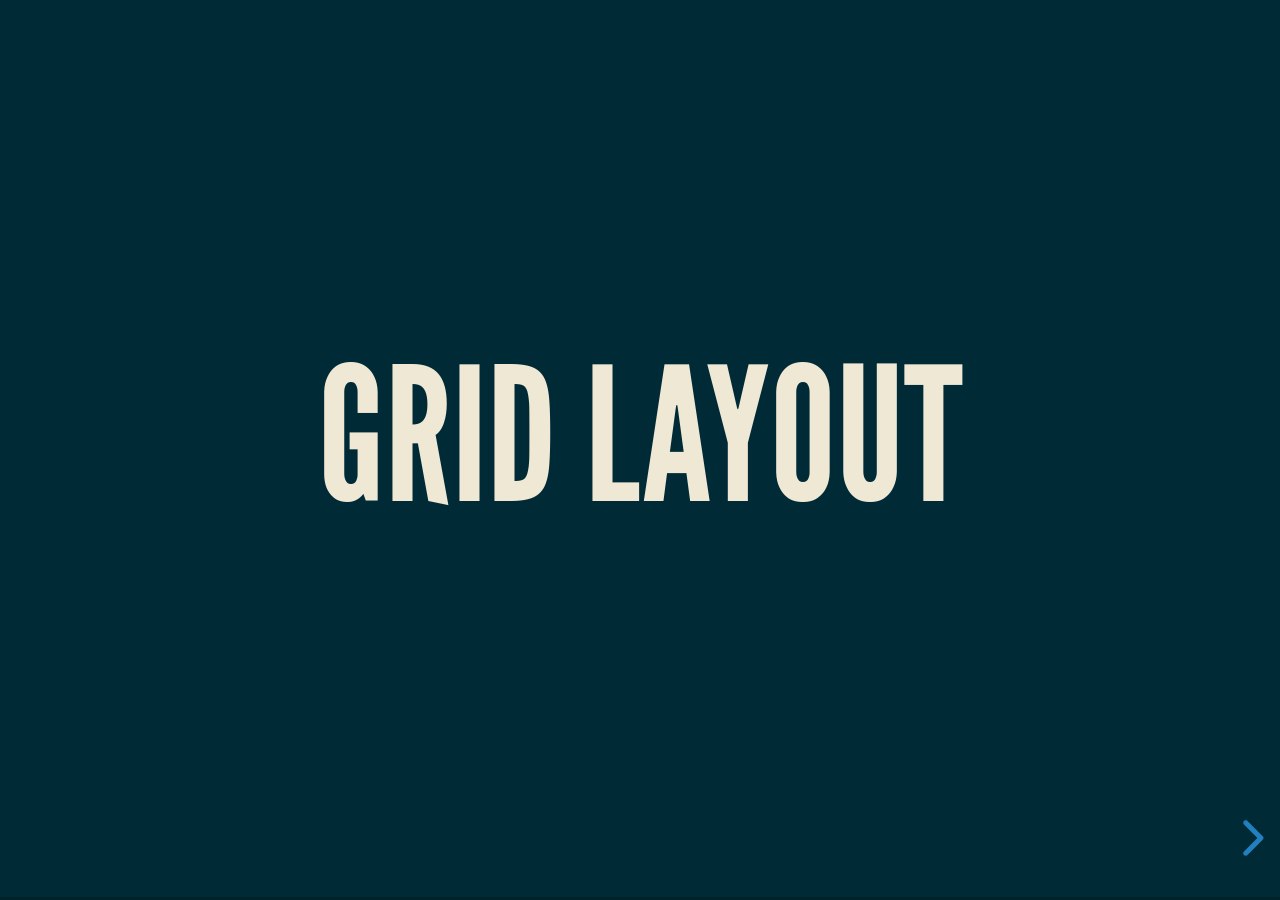
<file: index.html>
<!doctype html>
<html>
	<head>
		<meta charset="utf-8">
		<meta name="viewport" content="width=device-width, initial-scale=1.0, maximum-scale=1.0, user-scalable=no">

		<title>reveal.js</title>

		<link rel="stylesheet" href="css/reset.css">
		<link rel="stylesheet" href="css/reveal.css">
		<link rel="stylesheet" href="css/theme/moon.css">

		<!-- Theme used for syntax highlighting of code -->
		<link rel="stylesheet" href="lib/css/monokai.css">

		<!-- Printing and PDF exports -->
		<script>
			var link = document.createElement( 'link' );
			link.rel = 'stylesheet';
			link.type = 'text/css';
			link.href = window.location.search.match( /print-pdf/gi ) ? 'css/print/pdf.css' : 'css/print/paper.css';
			document.getElementsByTagName( 'head' )[0].appendChild( link );
		</script>
	</head>
	<body>
		<div class="reveal">
			<div class="slides">
				<section>
					<h1>Grid Layout</h1>
				</section>
				<section>
					<h2>Plan</h2>
					<p class="fragment">What's a Grid?</p>
					<p class="fragment">Grid functions</p>
					<p class="fragment">Grid container</p>
					<p class="fragment">Unit of measurement fr</p>
				</section>
				<section>
					<h2>What's a Grid?</h2>
				</section>
				<section>
					<h2>Grid functions</h2>
					<ul>
						<li>Fixed and flexible strip dimensions
							</li>
						<li>Element Location</li>
						<li>Creating additional bandwidth for content storage</li>
						<li>Alignment control</li>
						<li>Overlapping content management</li>
					</ul>
				</section>
				
				<section>
					<section>
						<h2>Grid container</h2>
						<pre>
							<code class="hljs" data-trim >
								<div class="wrapper">
									<div>One</div>
									<div>Two</div>
									<div>Three</div>
									<div>Four</div>
									<div>Five</div>
								</div>
							</code>
						</pre>
						<pre>
							<code class="hljs" data-trim>
								.wrapper {
									display: grid;
								}
							</code>
						</pre>
					</section>
					<section>
						<h2>Grid Tracks</h2>
						
						<img data-src="grid3x4.png" width="40%" >
						<pre>
							<code class="hljs" data-trim data-line-numbers="3,4">
								.wrapper {
									display: grid;
									grid-template-columns: 200px 200px 200px;
									grid-template-rows: 200px 200px;
									grid-gap: 10px;
									}
							</code>
						</pre>
						
					</section>
				</section>
				<section>
						<h2>Unit of measurement fr</h2>
					<p>The new length unit fr represents a fraction of the available space in the grid container</p>
				</section>
				<section>
						<h2>Thank you for your attention</h2>
					
				</section>
			</div>
		</div>

		<script src="js/reveal.js"></script>

		<script>
			// More info about config & dependencies:
			// - https://github.com/hakimel/reveal.js#configuration
			// - https://github.com/hakimel/reveal.js#dependencies
			Reveal.initialize({
				dependencies: [
					{ src: 'plugin/markdown/marked.js' },
					{ src: 'plugin/markdown/markdown.js' },
					{ src: 'plugin/notes/notes.js', async: true },
					{ src: 'plugin/highlight/highlight.js', async: true }
				]
			});
		</script>
	</body>
</html>
</file>
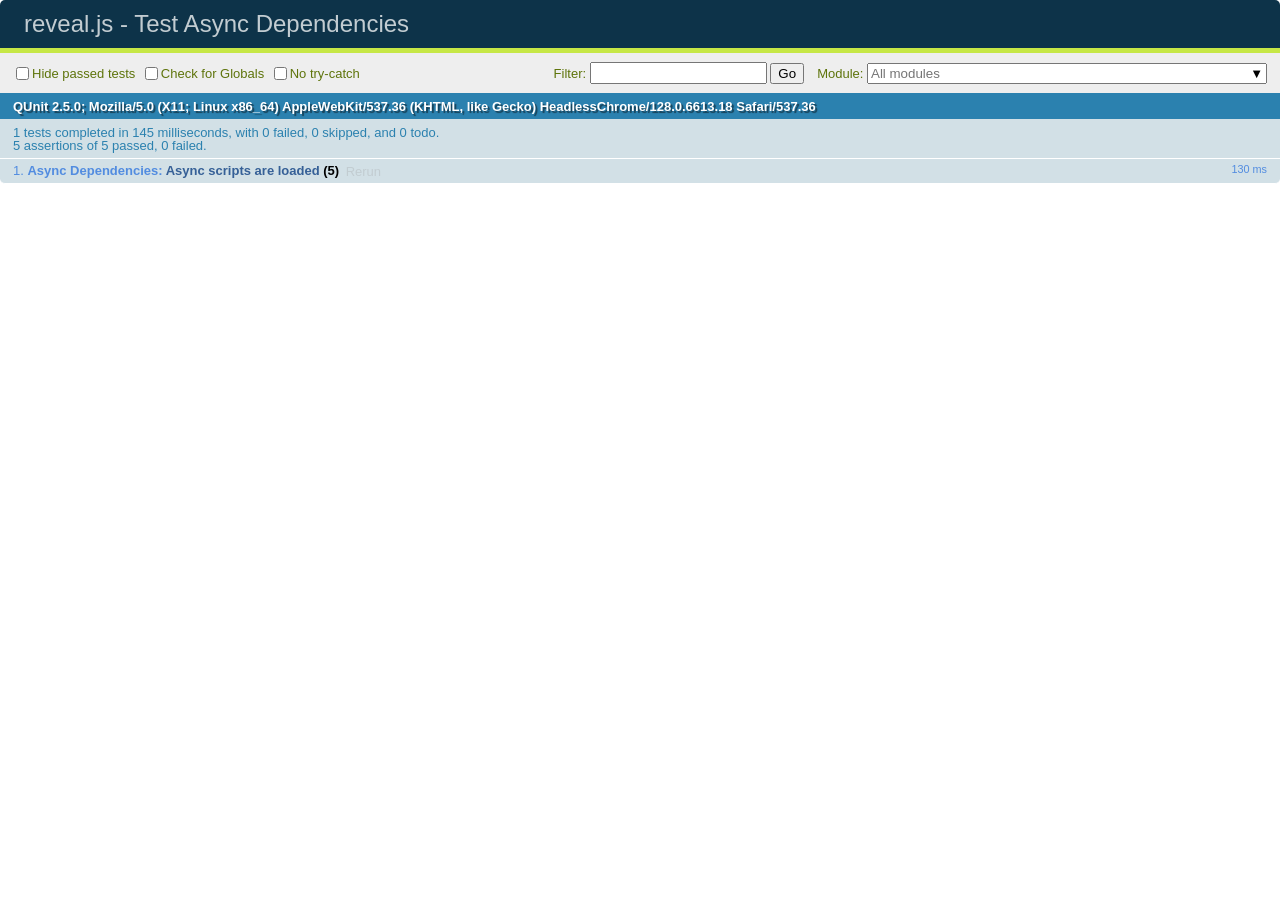
<file: test/test-dependencies-async.html>
<!doctype html>
<html lang="en">

	<head>
		<meta charset="utf-8">

		<title>reveal.js - Test Async Dependencies</title>

		<link rel="stylesheet" href="../css/reveal.css">
		<link rel="stylesheet" href="qunit-2.5.0.css">
	</head>

	<body style="overflow: auto;">

		<div id="qunit"></div>
		<div id="qunit-fixture"></div>

		<div class="reveal" style="display: none;">

			<div class="slides">

				<section>Slide content</section>

			</div>

		</div>

		<script src="../js/reveal.js"></script>
		<script src="qunit-2.5.0.js"></script>

		<script>
			var	externalScriptSequence = '';
			var scriptCount = 0;

			QUnit.config.autostart = false;
			QUnit.module( 'Async Dependencies' );

			QUnit.test( 'Async scripts are loaded', function( assert ) {
				assert.expect( 5 );
				var done = assert.async( 5 );

				function callback( event ) {
					if( externalScriptSequence.length === 1 ) {
						assert.ok( externalScriptSequence === 'A', 'first callback was sync script' );
						done();
					}
					else {
						assert.ok( true, 'async script loaded' );
						done();
					}

					if( externalScriptSequence.length === 4 ) {
						assert.ok( 	externalScriptSequence.indexOf( 'A' ) !== -1 &&
									externalScriptSequence.indexOf( 'B' ) !== -1 &&
									externalScriptSequence.indexOf( 'C' ) !== -1 &&
									externalScriptSequence.indexOf( 'D' ) !== -1, 'four unique scripts were loaded' );
						done();
					}

					scriptCount ++;
				}

				Reveal.initialize({
					dependencies: [
						{ src: 'assets/external-script-a.js', async: false, callback: callback },
						{ src: 'assets/external-script-b.js', async: true, callback: callback },
						{ src: 'assets/external-script-c.js', async: true, callback: callback },
						{ src: 'assets/external-script-d.js', async: true, callback: callback }
					]
				});
			});

			QUnit.start();

		</script>

	</body>
</html>
</file>
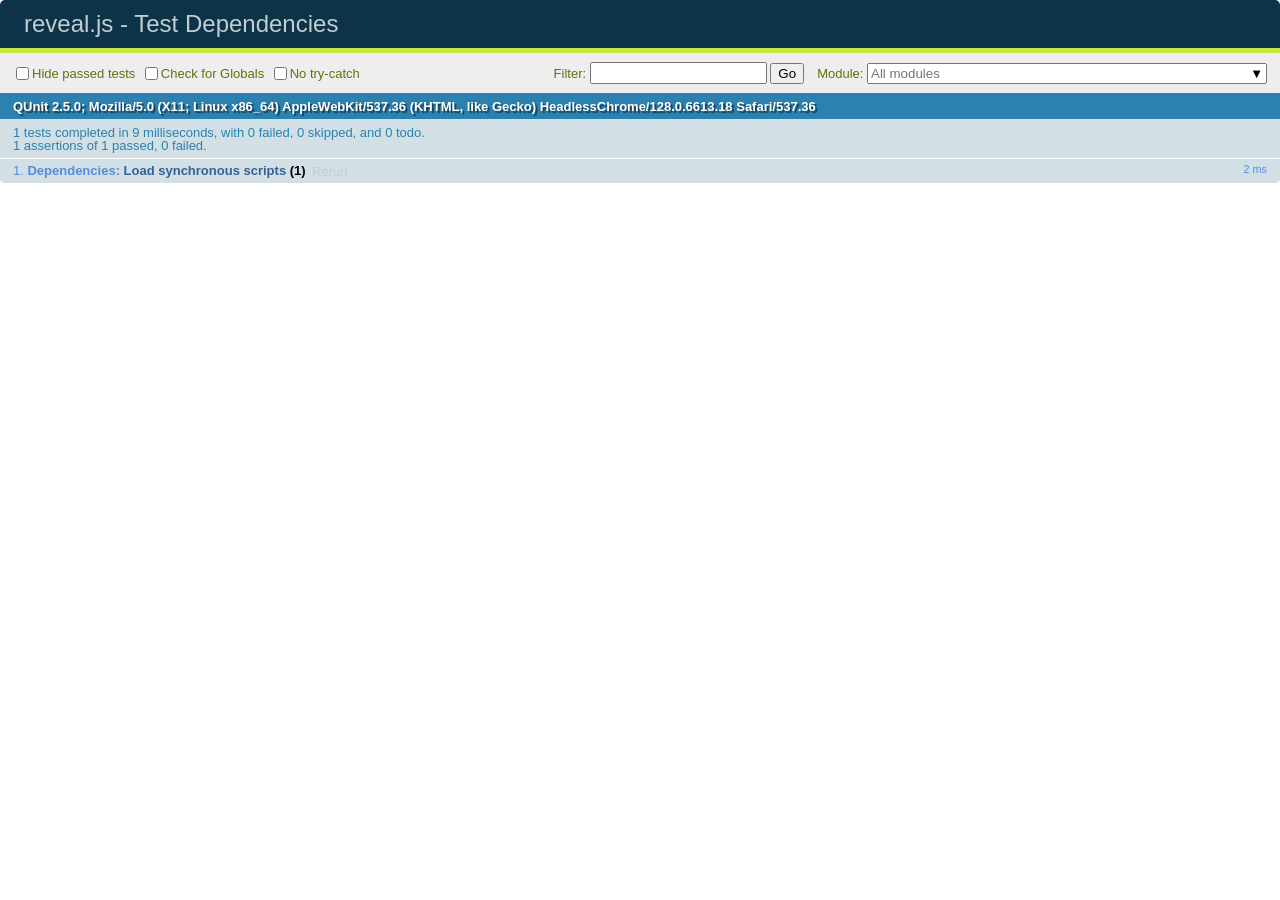
<file: test/test-dependencies.html>
<!doctype html>
<html lang="en">

	<head>
		<meta charset="utf-8">

		<title>reveal.js - Test Dependencies</title>

		<link rel="stylesheet" href="../css/reveal.css">
		<link rel="stylesheet" href="qunit-2.5.0.css">
	</head>

	<body style="overflow: auto;">

		<div id="qunit"></div>
		<div id="qunit-fixture"></div>

		<div class="reveal" style="display: none;">

			<div class="slides">

				<section>Slide content</section>

			</div>

		</div>

		<script src="../js/reveal.js"></script>
		<script src="qunit-2.5.0.js"></script>

		<script>
			window.externalScriptSequence = '';

			Reveal.addEventListener( 'ready', function() {

				QUnit.module( 'Dependencies' );

				QUnit.test( 'Load synchronous scripts', function( assert ) {
					assert.strictEqual( window.externalScriptSequence, 'ABC', 'Loaded and executed in order' );
				});

			} );

			Reveal.initialize({
				dependencies: [
					{ src: 'assets/external-script-a.js' },
					{ src: 'assets/external-script-b.js' },
					{ src: 'assets/external-script-c.js' }
				]
			});
		</script>

	</body>
</html>
</file>
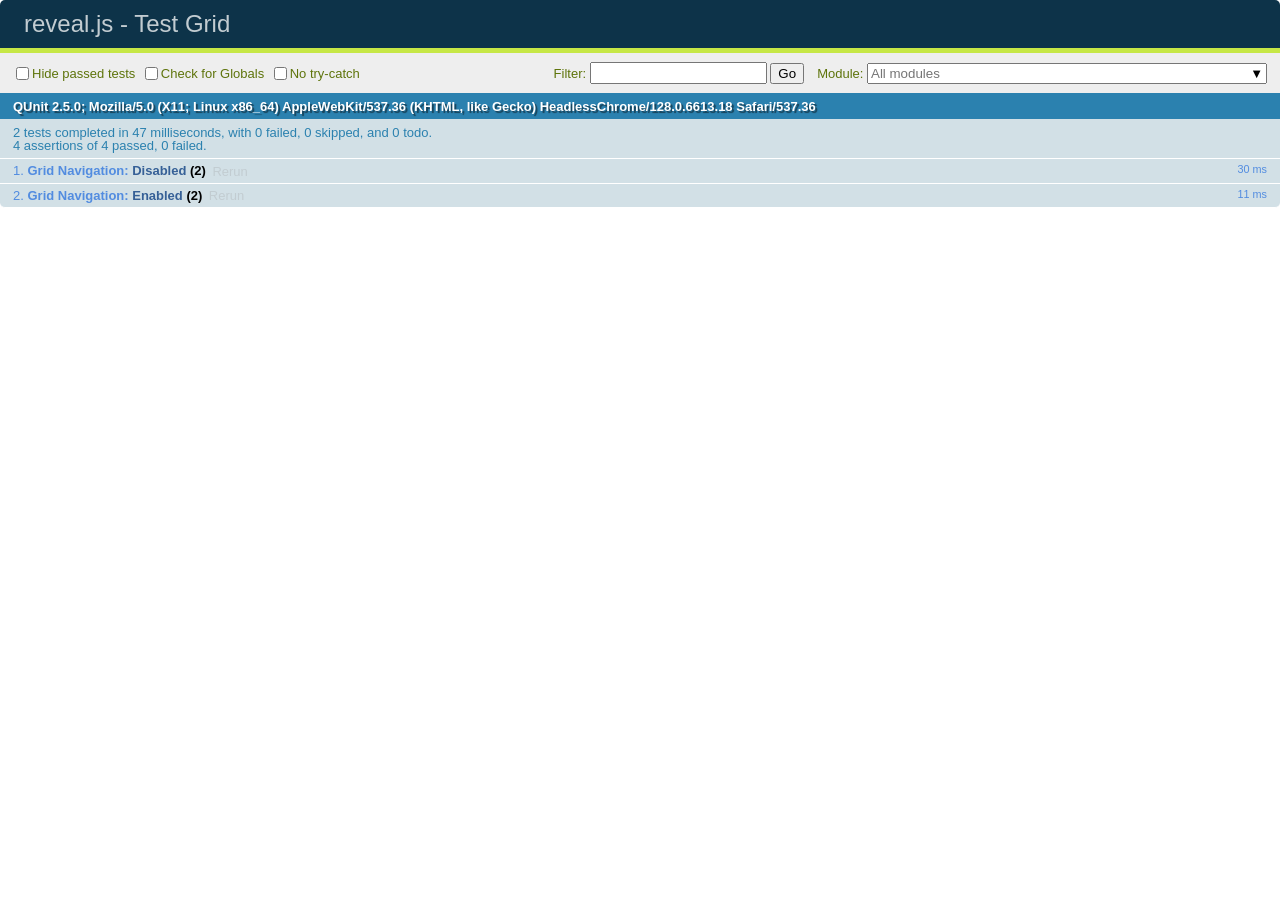
<file: test/test-grid-navigation.html>
<!doctype html>
<html lang="en">

	<head>
		<meta charset="utf-8">

		<title>reveal.js - Test Grid</title>

		<link rel="stylesheet" href="../css/reveal.css">
		<link rel="stylesheet" href="qunit-2.5.0.css">
	</head>

	<body style="overflow: auto;">

		<div id="qunit"></div>
		<div id="qunit-fixture"></div>

		<div class="reveal" style="display: none;">

			<div class="slides">

				<section>0</section>
				<section>
					<section>1.1</section>
					<section>1.2</section>
					<section>1.3</section>
					<section>1.4</section>
				</section>
				<section>
					<section>2.1</section>
					<section>2.2</section>
					<section>2.3</section>
					<section>2.4</section>
				</section>

			</div>

		</div>

		<script src="../js/reveal.js"></script>
		<script src="qunit-2.5.0.js"></script>

		<script>
			Reveal.addEventListener( 'ready', function() {

				QUnit.module( 'Grid Navigation' );

				QUnit.test( 'Disabled', function( assert ) {
					Reveal.right();
					Reveal.down();
					Reveal.down();
					assert.deepEqual( Reveal.getIndices(), { h: 1, v: 2, f: undefined }, 'Correct starting point' );
					Reveal.right();
					assert.deepEqual( Reveal.getIndices(), { h: 2, v: 0, f: undefined }, 'Moves to top when going to adjacent stack' );
				});

				QUnit.test( 'Enabled', function( assert ) {
					Reveal.configure({ navigationMode: 'grid' });
					Reveal.slide( 0, 0 );
					Reveal.right();
					Reveal.down();
					Reveal.down();
					assert.deepEqual( Reveal.getIndices(), { h: 1, v: 2, f: undefined }, 'Correct starting point' );
					Reveal.right();
					assert.deepEqual( Reveal.getIndices(), { h: 2, v: 2, f: undefined }, 'Remains at same vertical index when going to adjacent stack' );
				});

			} );

			Reveal.initialize();
		</script>

	</body>
</html>
</file>
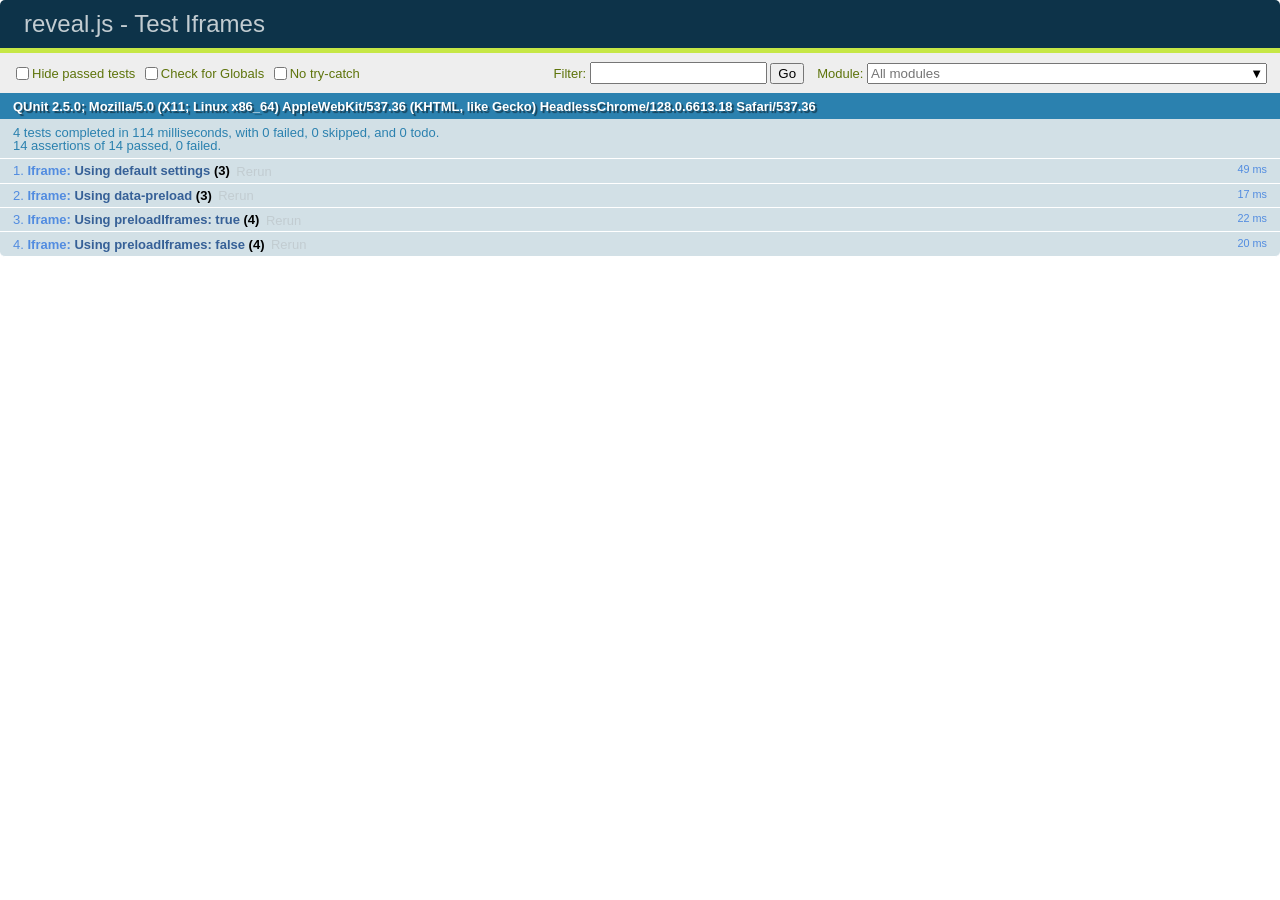
<file: test/test-iframes.html>
<!doctype html>
<html lang="en">

	<head>
		<meta charset="utf-8">

		<title>reveal.js - Test Iframes</title>

		<link rel="stylesheet" href="../css/reveal.css">
		<link rel="stylesheet" href="qunit-2.5.0.css">
	</head>

	<body style="overflow: auto;">

		<div id="qunit"></div>
		<div id="qunit-fixture"></div>

		<div class="reveal" style="display: none;">

			<div class="slides">

				<section>1</section>
				<section>2</section>
				<section>
					<iframe class="default-iframe" data-src="#"></iframe>
					<iframe class="preload-iframe" data-src="#" data-preload></iframe>
				</section>

			</div>

		</div>

		<script src="../js/reveal.js"></script>
		<script src="qunit-2.5.0.js"></script>

		<script>


			Reveal.addEventListener( 'ready', function() {

				var defaultIframe = document.querySelector( '.default-iframe' ),
					preloadIframe = document.querySelector( '.preload-iframe' );

				QUnit.module( 'Iframe' );

				QUnit.test( 'Using default settings', function( assert ) {

					Reveal.slide(1);
					assert.strictEqual( defaultIframe.hasAttribute( 'src' ), false, 'not preloaded when within viewDistance' );

					Reveal.slide(2);
					assert.strictEqual( defaultIframe.hasAttribute( 'src' ), true, 'loaded when slide becomes visible' );

					Reveal.slide(1);
					assert.strictEqual( defaultIframe.hasAttribute( 'src' ), false, 'unloaded when slide becomes invisible' );

				});

				QUnit.test( 'Using data-preload', function( assert ) {

					Reveal.slide(1);
					assert.strictEqual( preloadIframe.hasAttribute( 'src' ), true, 'preloaded within viewDistance' );

					Reveal.slide(2);
					assert.strictEqual( preloadIframe.hasAttribute( 'src' ), true, 'loaded when slide becoems visible' );

					Reveal.slide(0);
					assert.strictEqual( preloadIframe.hasAttribute( 'src' ), false, 'unloads outside of viewDistance' );

				});

				QUnit.test( 'Using preloadIframes: true', function( assert ) {

					Reveal.configure({ preloadIframes: true });

					Reveal.slide(1);
					assert.strictEqual( defaultIframe.hasAttribute( 'src' ), true, 'preloaded within viewDistance' );
					assert.strictEqual( preloadIframe.hasAttribute( 'src' ), true, 'preloaded within viewDistance' );

					Reveal.slide(2);
					assert.strictEqual( defaultIframe.hasAttribute( 'src' ), true, 'loaded when slide becomes visible' );
					assert.strictEqual( preloadIframe.hasAttribute( 'src' ), true, 'loaded when slide becomes visible' );

				});

				QUnit.test( 'Using preloadIframes: false', function( assert ) {

					Reveal.configure({ preloadIframes: false });

					Reveal.slide(0);
					assert.strictEqual( defaultIframe.hasAttribute( 'src' ), false, 'not preloaded within viewDistance' );
					assert.strictEqual( preloadIframe.hasAttribute( 'src' ), false, 'not preloaded within viewDistance' );

					Reveal.slide(2);
					assert.strictEqual( defaultIframe.hasAttribute( 'src' ), true, 'loaded when slide becomes visible' );
					assert.strictEqual( preloadIframe.hasAttribute( 'src' ), true, 'loaded when slide becomes visible' );

				});

			} );

			Reveal.initialize({
				viewDistance: 2
			});
		</script>

	</body>
</html>
</file>
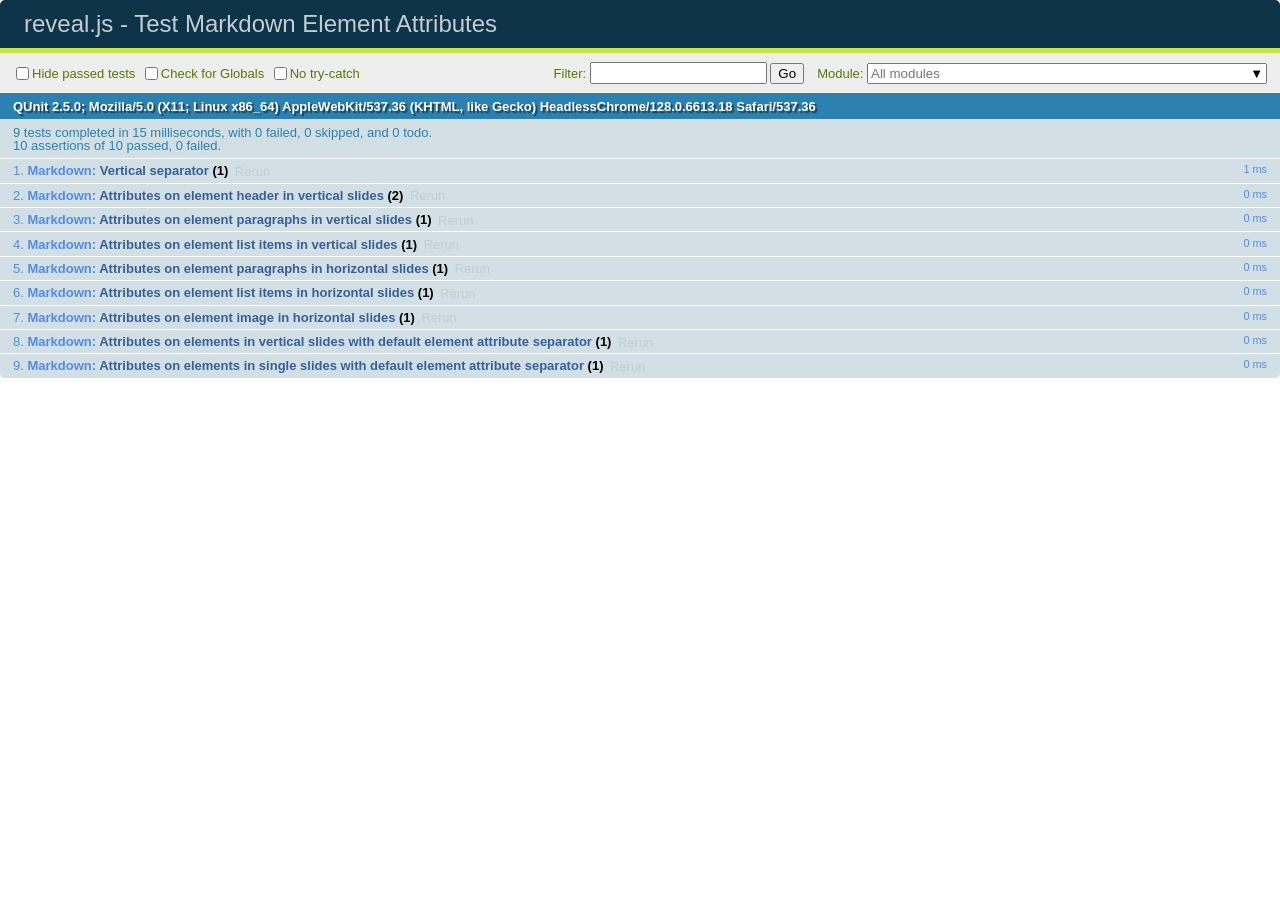
<file: test/test-markdown-element-attributes.html>
<!doctype html>
<html lang="en">

	<head>
		<meta charset="utf-8">

		<title>reveal.js - Test Markdown Element Attributes</title>

		<link rel="stylesheet" href="../css/reveal.css">
		<link rel="stylesheet" href="qunit-2.5.0.css">
	</head>

	<body style="overflow: auto;">

		<div id="qunit"></div>
		<div id="qunit-fixture"></div>

		<div class="reveal" style="display: none;">

			<div class="slides">

				<!-- <section data-markdown="example.md" data-separator="^\n\n\n" data-separator-vertical="^\n\n"></section> -->

				<!-- Slides are separated by newline + three dashes + newline, vertical slides identical but two dashes -->
				<section data-markdown data-separator="^\n---\n$" data-separator-vertical="^\n--\n$" data-element-attributes="{_\s*?([^}]+?)}">>
					<script type="text/template">
						## Slide 1.1
						<!-- {_class="fragment fade-out" data-fragment-index="1"} -->

						--

						## Slide 1.2
						<!-- {_class="fragment shrink"} -->

						Paragraph 1
						<!-- {_class="fragment grow"} -->

						Paragraph 2
						<!-- {_class="fragment grow"} -->

						- list item 1 <!-- {_class="fragment grow"} -->
						- list item 2 <!-- {_class="fragment grow"} -->
						- list item 3 <!-- {_class="fragment grow"} -->


						---

						## Slide 2


						Paragraph 1.2  
						multi-line <!-- {_class="fragment highlight-red"} -->

						Paragraph 2.2 <!-- {_class="fragment highlight-red"} -->

						Paragraph 2.3 <!-- {_class="fragment highlight-red"} -->

						Paragraph 2.4 <!-- {_class="fragment highlight-red"} -->

						- list item 1 <!-- {_class="fragment highlight-green"} -->
						- list item 2<!-- {_class="fragment highlight-green"} -->
						- list item 3<!-- {_class="fragment highlight-green"} -->
						- list item 4
						<!-- {_class="fragment highlight-green"} -->
						- list item 5<!-- {_class="fragment highlight-green"} -->

						Test

						![Example Picture](examples/assets/image2.png) <!-- {_class="reveal stretch"} -->

					</script>
				</section>



				<section 	data-markdown data-separator="^\n\n\n"
									data-separator-vertical="^\n\n"
									data-separator-notes="^Note:"
									data-charset="utf-8">
					<script type="text/template">
						# Test attributes in Markdown with default separator
						## Slide 1 Def <!-- .element: class="fragment highlight-red" data-fragment-index="1" -->


						## Slide 2 Def
						<!-- .element: class="fragment highlight-red" -->

					</script>
				</section>

				<section data-markdown>
				  <script type="text/template">
					## Hello world
					A paragraph
					<!-- .element: class="fragment highlight-blue" -->
				  </script>
				</section>

				<section data-markdown>
				  <script type="text/template">
					## Hello world

					Multiple  
					Line
					<!-- .element: class="fragment highlight-blue" -->
				  </script>
				</section>

				<section data-markdown>
				  <script type="text/template">
					## Hello world

					Test<!-- .element: class="fragment highlight-blue" -->

					More Test
				  </script>
				</section>


			</div>

		</div>

		<script src="../js/reveal.js"></script>
		<script src="../plugin/markdown/marked.js"></script>
		<script src="../plugin/markdown/markdown.js"></script>
		<script src="qunit-2.5.0.js"></script>

		<script src="test-markdown-element-attributes.js"></script>

	</body>
</html>
</file>
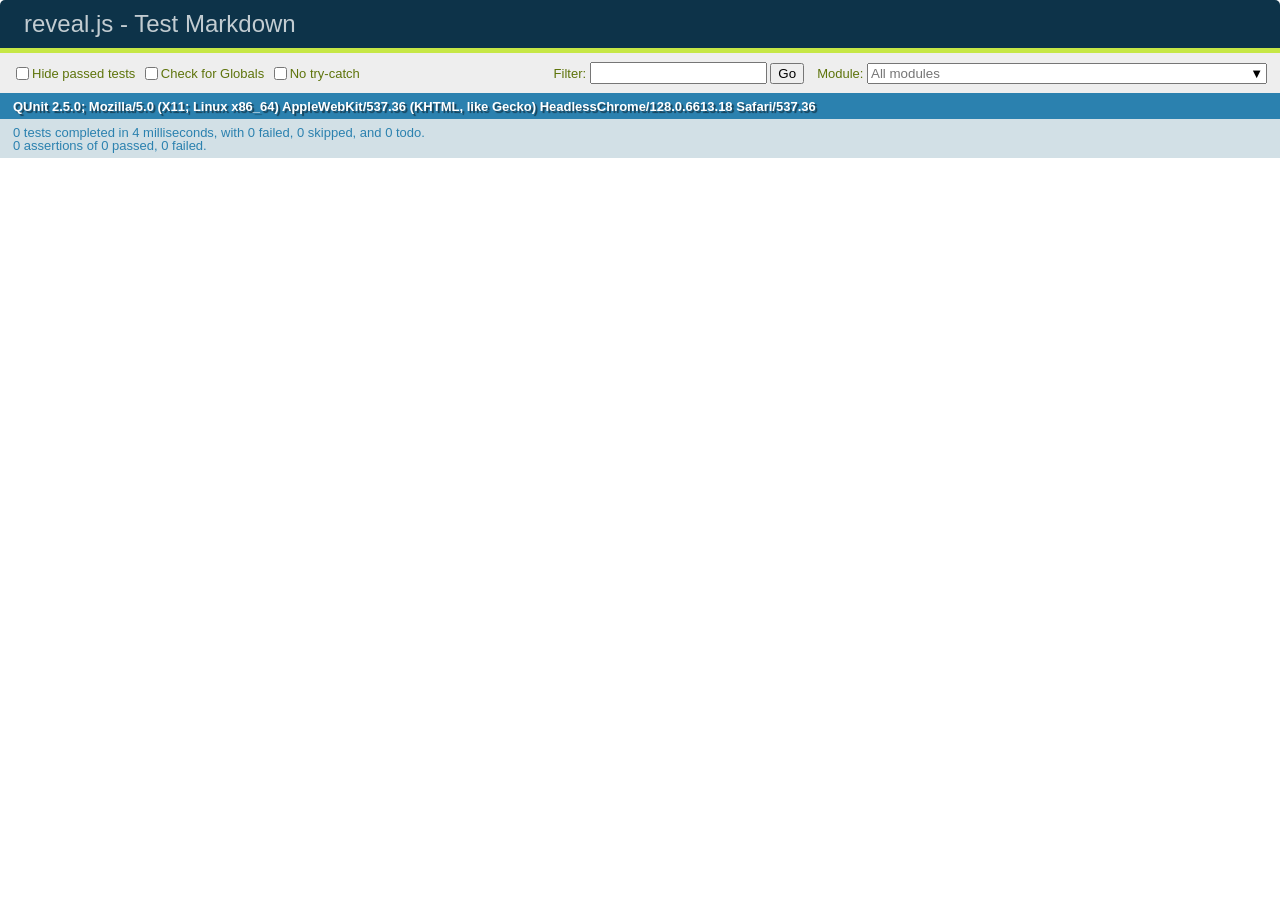
<file: test/test-markdown-external.html>
<!doctype html>
<html lang="en">

	<head>
		<meta charset="utf-8">

		<title>reveal.js - Test Markdown</title>

		<link rel="stylesheet" href="../css/reveal.css">
		<link rel="stylesheet" href="qunit-2.5.0.css">
	</head>

	<body style="overflow: auto;">

		<div id="qunit"></div>
		<div id="qunit-fixture"></div>

		<div class="reveal" style="display: none;">

			<div class="slides">
				<!-- <section data-markdown="simple.md" data-separator="^\r?\n\r?\n\r?\n" data-separator-vertical="^\r?\n\r?\n"></section> -->
			</div>

		</div>

		<script src="../js/reveal.js"></script>
		<script src="../plugin/highlight/highlight.js"></script>
		<script src="../plugin/markdown/marked.js"></script>
		<script src="../plugin/markdown/markdown.js"></script>
		<script src="qunit-2.5.0.js"></script>

		<!-- <script src="test-markdown-external.js"></script> -->

		<!-- Test disabled 28/2/2019 by Hakim – Markdown plugin needs to be updated to load extenal files asycnhronously -->

	</body>
</html>
</file>
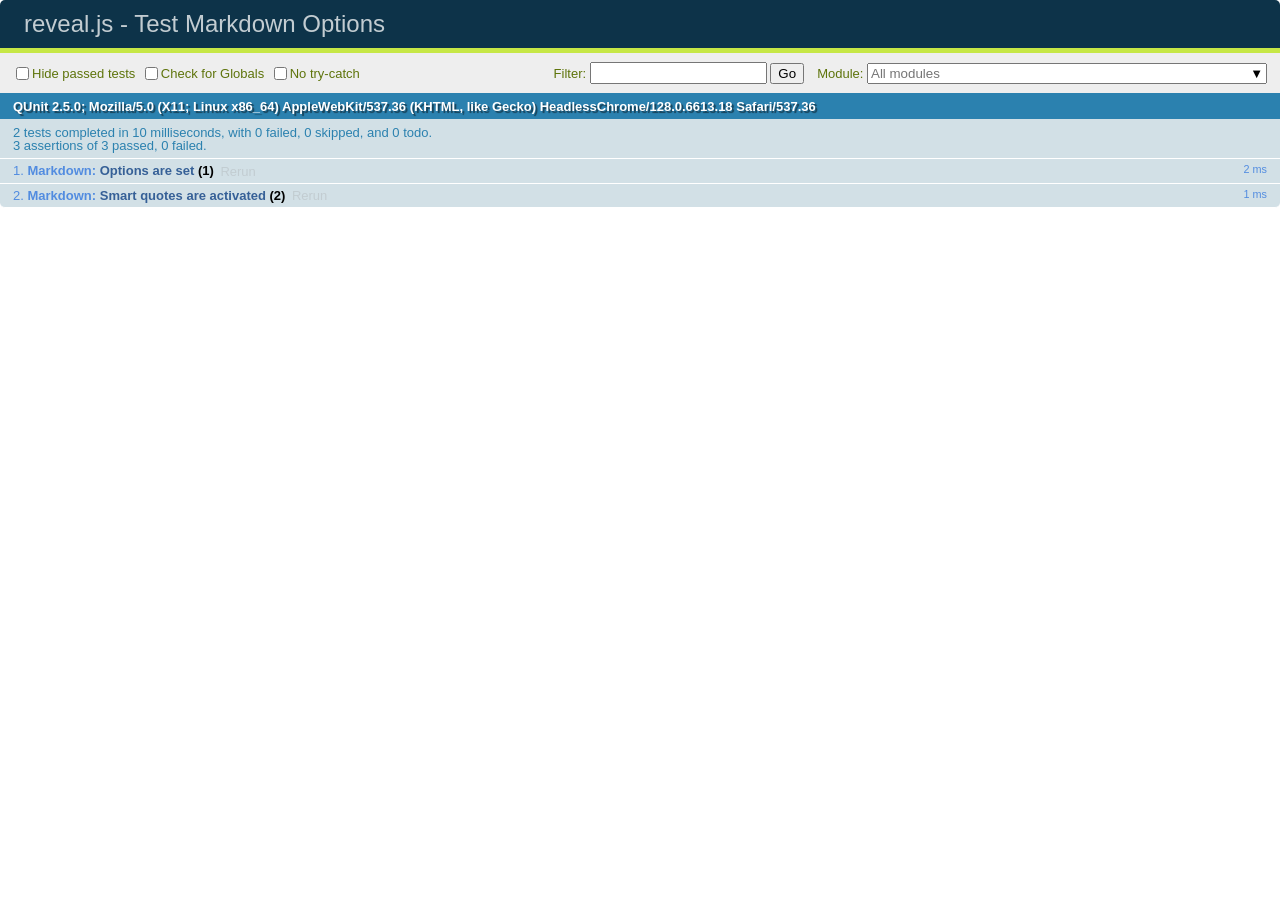
<file: test/test-markdown-options.html>
<!doctype html>
<html lang="en">

	<head>
		<meta charset="utf-8">

		<title>reveal.js - Test Markdown Options</title>

		<link rel="stylesheet" href="../css/reveal.css">
		<link rel="stylesheet" href="qunit-2.5.0.css">
	</head>

	<body style="overflow: auto;">

		<div id="qunit"></div>
		<div id="qunit-fixture"></div>

		<div class="reveal" style="display: none;">

			<div class="slides">

				<section data-markdown>
					<script type="text/template">
						## Testing Markdown Options

						This "slide" should contain 'smart' quotes.
					</script>
				</section>

			</div>

		</div>

		<script src="../js/reveal.js"></script>
		<script src="qunit-2.5.0.js"></script>

		<script src="test-markdown-options.js"></script>

	</body>
</html>
</file>
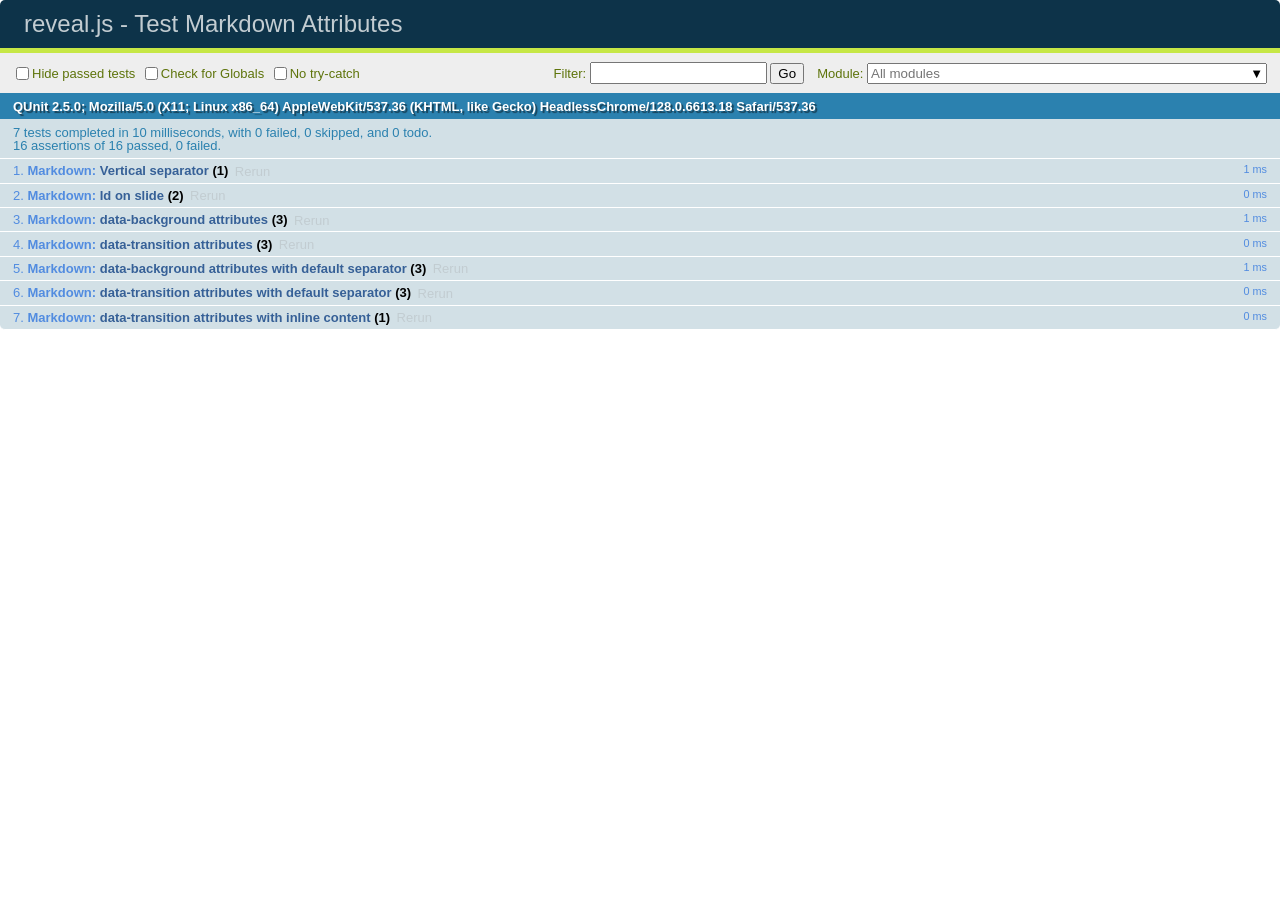
<file: test/test-markdown-slide-attributes.html>
<!doctype html>
<html lang="en">

	<head>
		<meta charset="utf-8">

		<title>reveal.js - Test Markdown Attributes</title>

		<link rel="stylesheet" href="../css/reveal.css">
		<link rel="stylesheet" href="qunit-2.5.0.css">
	</head>

	<body style="overflow: auto;">

		<div id="qunit"></div>
		<div id="qunit-fixture"></div>

		<div class="reveal" style="display: none;">

			<div class="slides">

				<!-- <section data-markdown="example.md" data-separator="^\n\n\n" data-separator-vertical="^\n\n"></section> -->

				<!-- Slides are separated by three lines, vertical slides by two lines, attributes are one any line starting with (spaces and) two dashes -->
				<section 	data-markdown data-separator="^\n\n\n"
									data-separator-vertical="^\n\n"
									data-separator-notes="^Note:"
									data-attributes="--\s(.*?)$"
									data-charset="utf-8">
					<script type="text/template">
						# Test attributes in Markdown
						## Slide 1



						## Slide 2
						<!-- -- id="slide2" data-transition="zoom" data-background="#A0C66B" -->


						## Slide 2.1
						<!-- -- data-background="#ff0000" data-transition="fade" -->


						## Slide 2.2
						[Link to Slide2](#/slide2)



						## Slide 3
						<!-- -- data-transition="zoom" data-background="#C6916B" -->



						## Slide 4
					</script>
				</section>

				<section 	data-markdown data-separator="^\n\n\n"
									data-separator-vertical="^\n\n"
									data-separator-notes="^Note:"
									data-charset="utf-8">
					<script type="text/template">
						# Test attributes in Markdown with default separator
						## Slide 1 Def



						## Slide 2 Def
						<!-- .slide: id="slide2def" data-transition="concave" data-background="#A7C66B" -->


						## Slide 2.1 Def
						<!-- .slide: data-background="#f70000" data-transition="page" -->


						## Slide 2.2 Def
						[Link to Slide2](#/slide2def)



						## Slide 3 Def
						<!-- .slide: data-transition="concave" data-background="#C7916B" -->



						## Slide 4
					</script>
				</section>

				<section data-markdown>
					<script type="text/template">
						<!-- .slide: data-background="#ff0000" -->
						## Hello world
					</script>
				</section>

				<section data-markdown>
					<script type="text/template">
						## Hello world
						<!-- .slide: data-background="#ff0000" -->
					</script>
				</section>

				<section data-markdown>
					<script type="text/template">
						## Hello world

						Test
						<!-- .slide: data-background="#ff0000" -->

						More Test
					</script>
				</section>

			</div>

		</div>

		<script src="../js/reveal.js"></script>
		<script src="../plugin/markdown/marked.js"></script>
		<script src="../plugin/markdown/markdown.js"></script>
		<script src="qunit-2.5.0.js"></script>

		<script src="test-markdown-slide-attributes.js"></script>

	</body>
</html>
</file>
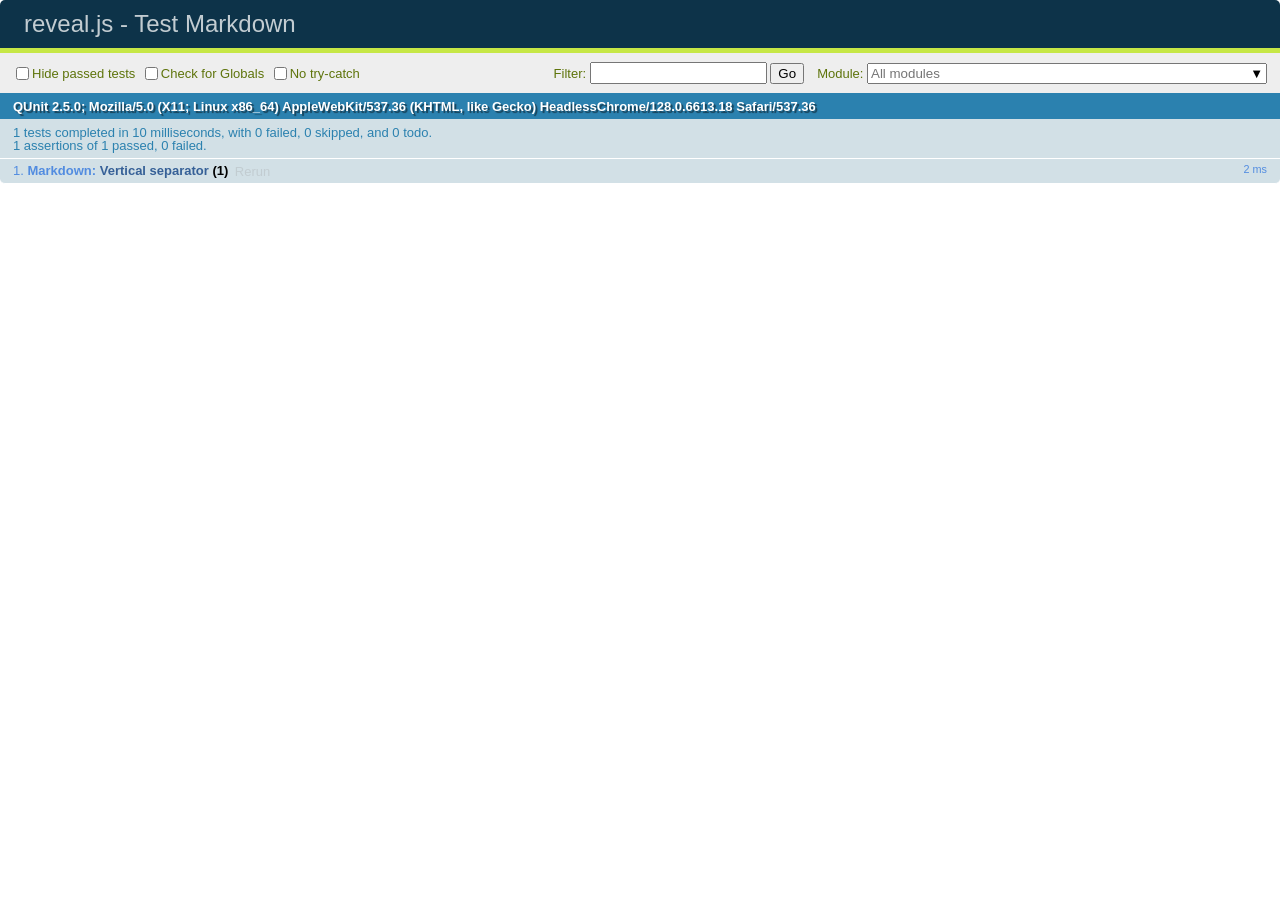
<file: test/test-markdown.html>
<!doctype html>
<html lang="en">

	<head>
		<meta charset="utf-8">

		<title>reveal.js - Test Markdown</title>

		<link rel="stylesheet" href="../css/reveal.css">
		<link rel="stylesheet" href="qunit-2.5.0.css">
	</head>

	<body style="overflow: auto;">

		<div id="qunit"></div>
		<div id="qunit-fixture"></div>

		<div class="reveal" style="display: none;">

			<div class="slides">

				<!-- <section data-markdown="example.md" data-separator="^\n\n\n" data-separator-vertical="^\n\n"></section> -->

				<!-- Slides are separated by newline + three dashes + newline, vertical slides identical but two dashes -->
				<section data-markdown data-separator="^\n---\n$" data-separator-vertical="^\n--\n$">
					<script type="text/template">
						## Slide 1.1

						--

						## Slide 1.2

						---

						## Slide 2
					</script>
				</section>

			</div>

		</div>

		<script src="../js/reveal.js"></script>
		<script src="../plugin/markdown/marked.js"></script>
		<script src="../plugin/markdown/markdown.js"></script>
		<script src="qunit-2.5.0.js"></script>

		<script src="test-markdown.js"></script>

	</body>
</html>
</file>
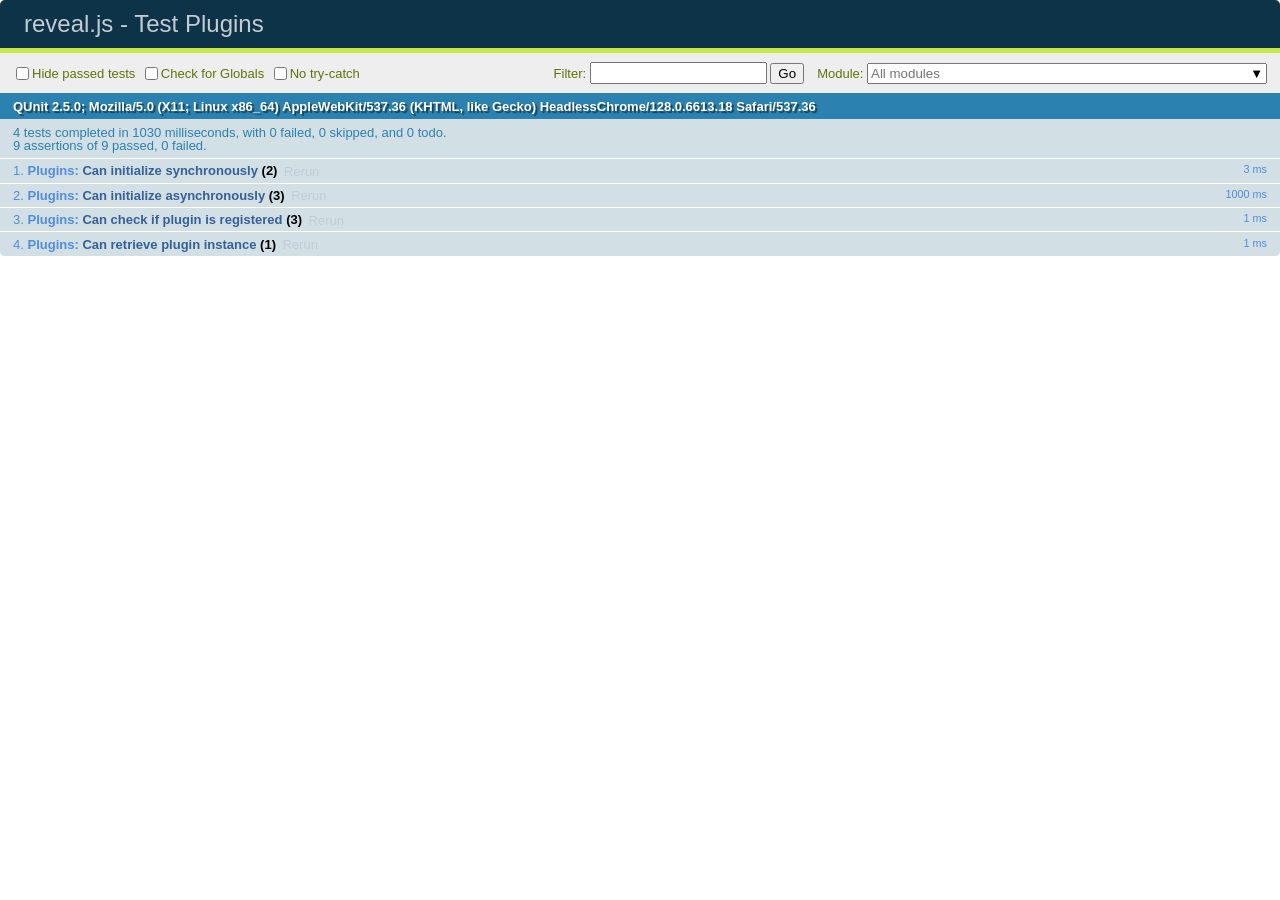
<file: test/test-plugins.html>
<!doctype html>
<html lang="en">

	<head>
		<meta charset="utf-8">

		<title>reveal.js - Test Plugins</title>

		<link rel="stylesheet" href="../css/reveal.css">
		<link rel="stylesheet" href="qunit-2.5.0.css">
	</head>

	<body style="overflow: auto;">

		<div id="qunit"></div>
		<div id="qunit-fixture"></div>

		<div class="reveal" style="display: none;">

			<div class="slides">

				<section>Slide content</section>

			</div>

		</div>

		<script src="../js/reveal.js"></script>
		<script src="qunit-2.5.0.js"></script>

		<script>

			QUnit.module( 'Plugins' );

			var initCounter = { PluginB: 0, PluginC: 0, PluginD: 0 };

			// Plugin with no init method
			var PluginA = {};

			// Plugin with init method
			var PluginB = { init: function() {
				initCounter['PluginB'] += 1;
			} };

			// Async plugin with init method
			var PluginC = { init: function() {
				return new Promise(function( resolve ) {
					setTimeout( () => {
						initCounter['PluginC'] += 1;
						resolve();
					}, 1000 );
				});
			} };

			// Plugin initialized after reveal.js is ready
			var PluginD = { init: function() {
				initCounter['PluginD'] += 1;
			} };

			var PluginE = {};

			Reveal.registerPlugin( 'PluginA', PluginA );
			Reveal.registerPlugin( 'PluginB', PluginB );
			Reveal.registerPlugin( 'PluginC', PluginC );

			Reveal.initialize();

			QUnit.test( 'Can initialize synchronously', function( assert ) {
				assert.strictEqual( initCounter['PluginB'], 1 );

				Reveal.registerPlugin( 'PluginB', PluginB );

				assert.strictEqual( initCounter['PluginB'], 1, 'prevents duplicate registration' );
			});

			QUnit.test( 'Can initialize asynchronously', function( assert ) {
				assert.expect( 3 );
				var done = assert.async( 2 );

				assert.strictEqual( initCounter['PluginC'], 0, 'async plugin not immediately initialized' );

				Reveal.addEventListener( 'ready', function() {
					assert.strictEqual( initCounter['PluginC'], 1, 'finsihed initializing when reveal.js dispatches "ready"' );
					done();

					Reveal.registerPlugin( 'PluginD', PluginD );
					assert.strictEqual( initCounter['PluginD'], 1, 'plugin registered after reveal.js is ready still initiailizes' );
					done();
				});
			} );

			QUnit.test( 'Can check if plugin is registered', function( assert ) {
				assert.strictEqual( Reveal.hasPlugin( 'PluginA' ), true );
				assert.strictEqual( Reveal.hasPlugin( 'PluginE' ), false );
				Reveal.registerPlugin( 'PluginE', PluginE );
				assert.strictEqual( Reveal.hasPlugin( 'PluginE' ), true );
			} );

			QUnit.test( 'Can retrieve plugin instance', function( assert ) {
				assert.strictEqual( Reveal.getPlugin( 'PluginB' ), PluginB );
			} );
		</script>

	</body>
</html>
</file>
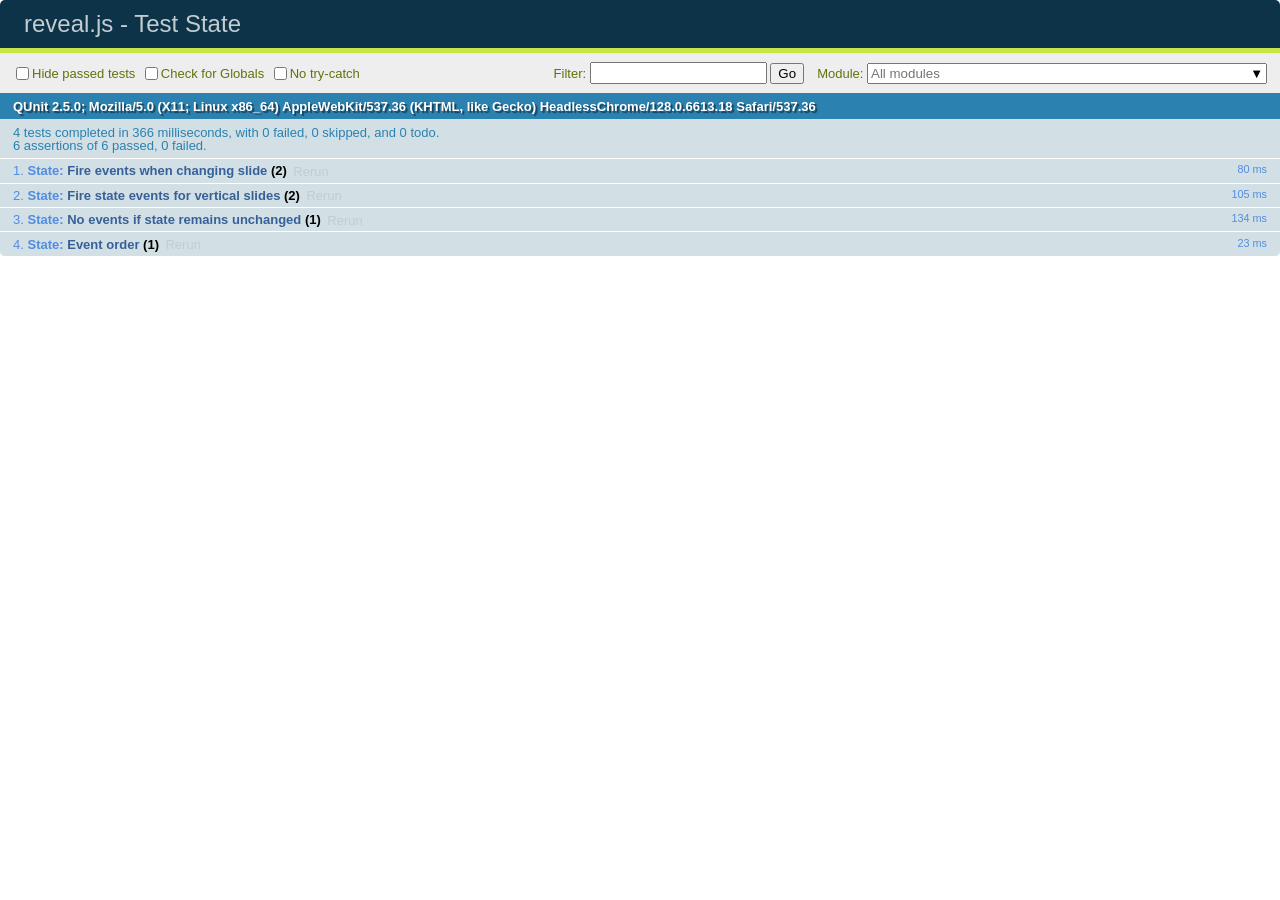
<file: test/test-state.html>
<!doctype html>
<html lang="en">

	<head>
		<meta charset="utf-8">

		<title>reveal.js - Test State</title>

		<link rel="stylesheet" href="../css/reveal.css">
		<link rel="stylesheet" href="qunit-2.5.0.css">
	</head>

	<body style="overflow: auto;">

		<div id="qunit"></div>
		<div id="qunit-fixture"></div>

		<div class="reveal" style="display: none;">

			<div class="slides">

				<section>No state</section>
				<section id="slide2" data-state="state1">State 1</section>
				<section data-state="state1">State 1</section>
				<section data-state="state2">State 2</section>
				<section>
					<section>No state</section>
					<section data-state="state1">State 1</section>
					<section data-state="state3">State 3</section>
					<section>No state</section>
				</section>
				<section>No state</section>

			</div>

		</div>

		<script src="../js/reveal.js"></script>
		<script src="qunit-2.5.0.js"></script>

		<script>


			Reveal.addEventListener( 'ready', function() {

				QUnit.module( 'State' );

				QUnit.test( 'Fire events when changing slide', function( assert ) {
					assert.expect( 2 );
					var state1 = assert.async();
					var state2 = assert.async();

					var _onState1 = function( event ) {
						assert.ok( true, 'state1 fired' );
						state1();
					}

					var _onState2 = function( event ) {
						assert.ok( true, 'state2 fired' );
						state2();
					}

					Reveal.addEventListener( 'state1', _onState1 );
					Reveal.addEventListener( 'state2', _onState2 );

					Reveal.slide( 1 );
					Reveal.slide( 3 );

					Reveal.removeEventListener( 'state1', _onState1 );
					Reveal.removeEventListener( 'state2', _onState2 );
				});

				QUnit.test( 'Fire state events for vertical slides', function( assert ) {
					assert.expect( 2 );
					var done = assert.async( 2 );

					var _onState1 = function( event ) {
						assert.ok( true, 'state1 fired' );
						done();
					}

					var _onState3 = function( event ) {
						assert.ok( true, 'state3 fired' );
						done();
					}

					Reveal.addEventListener( 'state1', _onState1 );
					Reveal.addEventListener( 'state3', _onState3 );

					Reveal.slide( 0 );
					Reveal.slide( 4, 1 );
					Reveal.slide( 4, 2 );

					Reveal.removeEventListener( 'state1', _onState1 );
					Reveal.removeEventListener( 'state3', _onState3 );
				});

				QUnit.test( 'No events if state remains unchanged', function( assert ) {
					var stateChanges = 0;

					var _onEvent = function( event ) {
						stateChanges += 1;
					}

					Reveal.addEventListener( 'state1', _onEvent );

					Reveal.slide( 0 );      // no state
					Reveal.slide( 1 );      // state1
					Reveal.slide( 2 );      // state1
					Reveal.prev();          // state1
					Reveal.next();          // state1
					Reveal.slide( 4, 1 );   // state1
					Reveal.slide( 0 );      // no state

					Reveal.removeEventListener( 'state1', _onEvent );

					assert.strictEqual( stateChanges, 1, 'no event was fired when going to slide with same state' );
				});

				QUnit.test( 'Event order', function( assert ) {
					var _onEvent = function( event ) {
						assert.ok( Reveal.getCurrentSlide() == document.querySelector( '#slide2' ), 'correct current slide immediately after state event' );
					}

					Reveal.addEventListener( 'state1', _onEvent );

					Reveal.slide( 0 );
					Reveal.slide( 1 );

					Reveal.removeEventListener( 'state1', _onEvent );
				});

			} );

			Reveal.initialize();
		</script>

	</body>
</html>
</file>
<file: css/theme/moon.css>
/**
 * Solarized Dark theme for reveal.js.
 * Author: Achim Staebler
 */
@import url(../../lib/font/league-gothic/league-gothic.css);
@import url(https://fonts.googleapis.com/css?family=Lato:400,700,400italic,700italic);
/**
 * Solarized colors by Ethan Schoonover
 */
html * {
  color-profile: sRGB;
  rendering-intent: auto; }

/*********************************************
 * GLOBAL STYLES
 *********************************************/
body {
  background: #002b36;
  background-color: #002b36; }

.reveal {
  font-family: "Lato", sans-serif;
  font-size: 40px;
  font-weight: normal;
  color: #93a1a1; }

::selection {
  color: #fff;
  background: #d33682;
  text-shadow: none; }

::-moz-selection {
  color: #fff;
  background: #d33682;
  text-shadow: none; }

.reveal .slides section,
.reveal .slides section > section {
  line-height: 1.3;
  font-weight: inherit; }

/*********************************************
 * HEADERS
 *********************************************/
.reveal h1,
.reveal h2,
.reveal h3,
.reveal h4,
.reveal h5,
.reveal h6 {
  margin: 0 0 20px 0;
  color: #eee8d5;
  font-family: "League Gothic", Impact, sans-serif;
  font-weight: normal;
  line-height: 1.2;
  letter-spacing: normal;
  text-transform: uppercase;
  text-shadow: none;
  word-wrap: break-word; }

.reveal h1 {
  font-size: 3.77em; }

.reveal h2 {
  font-size: 2.11em; }

.reveal h3 {
  font-size: 1.55em; }

.reveal h4 {
  font-size: 1em; }

.reveal h1 {
  text-shadow: none; }

/*********************************************
 * OTHER
 *********************************************/
.reveal p {
  margin: 20px 0;
  line-height: 1.3; }

/* Ensure certain elements are never larger than the slide itself */
.reveal img,
.reveal video,
.reveal iframe {
  max-width: 95%;
  max-height: 95%; }

.reveal strong,
.reveal b {
  font-weight: bold; }

.reveal em {
  font-style: italic; }

.reveal ol,
.reveal dl,
.reveal ul {
  display: inline-block;
  text-align: left;
  margin: 0 0 0 1em; }

.reveal ol {
  list-style-type: decimal; }

.reveal ul {
  list-style-type: disc; }

.reveal ul ul {
  list-style-type: square; }

.reveal ul ul ul {
  list-style-type: circle; }

.reveal ul ul,
.reveal ul ol,
.reveal ol ol,
.reveal ol ul {
  display: block;
  margin-left: 40px; }

.reveal dt {
  font-weight: bold; }

.reveal dd {
  margin-left: 40px; }

.reveal blockquote {
  display: block;
  position: relative;
  width: 70%;
  margin: 20px auto;
  padding: 5px;
  font-style: italic;
  background: rgba(255, 255, 255, 0.05);
  box-shadow: 0px 0px 2px rgba(0, 0, 0, 0.2); }

.reveal blockquote p:first-child,
.reveal blockquote p:last-child {
  display: inline-block; }

.reveal q {
  font-style: italic; }

.reveal pre {
  display: block;
  position: relative;
  width: 90%;
  margin: 20px auto;
  text-align: left;
  font-size: 0.55em;
  font-family: monospace;
  line-height: 1.2em;
  word-wrap: break-word;
  box-shadow: 0px 5px 15px rgba(0, 0, 0, 0.15); }

.reveal code {
  font-family: monospace;
  text-transform: none; }

.reveal pre code {
  display: block;
  padding: 5px;
  overflow: auto;
  max-height: 400px;
  word-wrap: normal; }

.reveal table {
  margin: auto;
  border-collapse: collapse;
  border-spacing: 0; }

.reveal table th {
  font-weight: bold; }

.reveal table th,
.reveal table td {
  text-align: left;
  padding: 0.2em 0.5em 0.2em 0.5em;
  border-bottom: 1px solid; }

.reveal table th[align="center"],
.reveal table td[align="center"] {
  text-align: center; }

.reveal table th[align="right"],
.reveal table td[align="right"] {
  text-align: right; }

.reveal table tbody tr:last-child th,
.reveal table tbody tr:last-child td {
  border-bottom: none; }

.reveal sup {
  vertical-align: super;
  font-size: smaller; }

.reveal sub {
  vertical-align: sub;
  font-size: smaller; }

.reveal small {
  display: inline-block;
  font-size: 0.6em;
  line-height: 1.2em;
  vertical-align: top; }

.reveal small * {
  vertical-align: top; }

/*********************************************
 * LINKS
 *********************************************/
.reveal a {
  color: #268bd2;
  text-decoration: none;
  -webkit-transition: color .15s ease;
  -moz-transition: color .15s ease;
  transition: color .15s ease; }

.reveal a:hover {
  color: #78b9e6;
  text-shadow: none;
  border: none; }

.reveal .roll span:after {
  color: #fff;
  background: #1a6091; }

/*********************************************
 * IMAGES
 *********************************************/
.reveal section img {
  margin: 15px 0px;
  background: rgba(255, 255, 255, 0.12);
  border: 4px solid #93a1a1;
  box-shadow: 0 0 10px rgba(0, 0, 0, 0.15); }

.reveal section img.plain {
  border: 0;
  box-shadow: none; }

.reveal a img {
  -webkit-transition: all .15s linear;
  -moz-transition: all .15s linear;
  transition: all .15s linear; }

.reveal a:hover img {
  background: rgba(255, 255, 255, 0.2);
  border-color: #268bd2;
  box-shadow: 0 0 20px rgba(0, 0, 0, 0.55); }

/*********************************************
 * NAVIGATION CONTROLS
 *********************************************/
.reveal .controls {
  color: #268bd2; }

/*********************************************
 * PROGRESS BAR
 *********************************************/
.reveal .progress {
  background: rgba(0, 0, 0, 0.2);
  color: #268bd2; }

.reveal .progress span {
  -webkit-transition: width 800ms cubic-bezier(0.26, 0.86, 0.44, 0.985);
  -moz-transition: width 800ms cubic-bezier(0.26, 0.86, 0.44, 0.985);
  transition: width 800ms cubic-bezier(0.26, 0.86, 0.44, 0.985); }

/*********************************************
 * PRINT BACKGROUND
 *********************************************/
@media print {
  .backgrounds {
    background-color: #002b36; } }
</file>
<file: lib/css/monokai.css>
/*
Monokai style - ported by Luigi Maselli - http://grigio.org
*/

.hljs {
  display: block;
  overflow-x: auto;
  padding: 0.5em;
  background: #272822;
  color: #ddd;
}

.hljs-tag,
.hljs-keyword,
.hljs-selector-tag,
.hljs-literal,
.hljs-strong,
.hljs-name {
  color: #f92672;
}

.hljs-code {
  color: #66d9ef;
}

.hljs-class .hljs-title {
  color: white;
}

.hljs-attribute,
.hljs-symbol,
.hljs-regexp,
.hljs-link {
  color: #bf79db;
}

.hljs-string,
.hljs-bullet,
.hljs-subst,
.hljs-title,
.hljs-section,
.hljs-emphasis,
.hljs-type,
.hljs-built_in,
.hljs-builtin-name,
.hljs-selector-attr,
.hljs-selector-pseudo,
.hljs-addition,
.hljs-variable,
.hljs-template-tag,
.hljs-template-variable {
  color: #a6e22e;
}

.hljs-comment,
.hljs-quote,
.hljs-deletion,
.hljs-meta {
  color: #75715e;
}

.hljs-keyword,
.hljs-selector-tag,
.hljs-literal,
.hljs-doctag,
.hljs-title,
.hljs-section,
.hljs-type,
.hljs-selector-id {
  font-weight: bold;
}
</file>
<file: test/qunit-2.5.0.css>
/*!
 * QUnit 2.5.0
 * https://qunitjs.com/
 *
 * Copyright jQuery Foundation and other contributors
 * Released under the MIT license
 * https://jquery.org/license
 *
 * Date: 2018-01-10T02:56Z
 */

/** Font Family and Sizes */

#qunit-tests, #qunit-header, #qunit-banner, #qunit-testrunner-toolbar, #qunit-filteredTest, #qunit-userAgent, #qunit-testresult {
	font-family: "Helvetica Neue Light", "HelveticaNeue-Light", "Helvetica Neue", Calibri, Helvetica, Arial, sans-serif;
}

#qunit-testrunner-toolbar, #qunit-filteredTest, #qunit-userAgent, #qunit-testresult, #qunit-tests li { font-size: small; }
#qunit-tests { font-size: smaller; }


/** Resets */

#qunit-tests, #qunit-header, #qunit-banner, #qunit-filteredTest, #qunit-userAgent, #qunit-testresult, #qunit-modulefilter {
	margin: 0;
	padding: 0;
}


/** Header (excluding toolbar) */

#qunit-header {
	padding: 0.5em 0 0.5em 1em;

	color: #8699A4;
	background-color: #0D3349;

	font-size: 1.5em;
	line-height: 1em;
	font-weight: 400;

	border-radius: 5px 5px 0 0;
}

#qunit-header a {
	text-decoration: none;
	color: #C2CCD1;
}

#qunit-header a:hover,
#qunit-header a:focus {
	color: #FFF;
}

#qunit-banner {
	height: 5px;
}

#qunit-filteredTest {
	padding: 0.5em 1em 0.5em 1em;
	color: #366097;
	background-color: #F4FF77;
}

#qunit-userAgent {
	padding: 0.5em 1em 0.5em 1em;
	color: #FFF;
	background-color: #2B81AF;
	text-shadow: rgba(0, 0, 0, 0.5) 2px 2px 1px;
}


/** Toolbar */

#qunit-testrunner-toolbar {
	padding: 0.5em 1em 0.5em 1em;
	color: #5E740B;
	background-color: #EEE;
}

#qunit-testrunner-toolbar .clearfix {
	height: 0;
	clear: both;
}

#qunit-testrunner-toolbar label {
	display: inline-block;
}

#qunit-testrunner-toolbar input[type=checkbox],
#qunit-testrunner-toolbar input[type=radio] {
	margin: 3px;
	vertical-align: -2px;
}

#qunit-testrunner-toolbar input[type=text] {
	box-sizing: border-box;
	height: 1.6em;
}

.qunit-url-config,
.qunit-filter,
#qunit-modulefilter {
	display: inline-block;
	line-height: 2.1em;
}

.qunit-filter,
#qunit-modulefilter {
	float: right;
	position: relative;
	margin-left: 1em;
}

.qunit-url-config label {
	margin-right: 0.5em;
}

#qunit-modulefilter-search {
	box-sizing: border-box;
	width: 400px;
}

#qunit-modulefilter-search-container:after {
	position: absolute;
	right: 0.3em;
	content: "\25bc";
	color: black;
}

#qunit-modulefilter-dropdown {
	/* align with #qunit-modulefilter-search */
	box-sizing: border-box;
	width: 400px;
	position: absolute;
	right: 0;
	top: 50%;
	margin-top: 0.8em;

	border: 1px solid #D3D3D3;
	border-top: none;
	border-radius: 0 0 .25em .25em;
	color: #000;
	background-color: #F5F5F5;
	z-index: 99;
}

#qunit-modulefilter-dropdown a {
	color: inherit;
	text-decoration: none;
}

#qunit-modulefilter-dropdown .clickable.checked {
	font-weight: bold;
	color: #000;
	background-color: #D2E0E6;
}

#qunit-modulefilter-dropdown .clickable:hover {
	color: #FFF;
	background-color: #0D3349;
}

#qunit-modulefilter-actions {
	display: block;
	overflow: auto;

	/* align with #qunit-modulefilter-dropdown-list */
	font: smaller/1.5em sans-serif;
}

#qunit-modulefilter-dropdown #qunit-modulefilter-actions > * {
	box-sizing: border-box;
	max-height: 2.8em;
	display: block;
	padding: 0.4em;
}

#qunit-modulefilter-dropdown #qunit-modulefilter-actions > button {
	float: right;
	font: inherit;
}

#qunit-modulefilter-dropdown #qunit-modulefilter-actions > :last-child {
	/* insert padding to align with checkbox margins */
	padding-left: 3px;
}

#qunit-modulefilter-dropdown-list {
	max-height: 200px;
	overflow-y: auto;
	margin: 0;
	border-top: 2px groove threedhighlight;
	padding: 0.4em 0 0;
	font: smaller/1.5em sans-serif;
}

#qunit-modulefilter-dropdown-list li {
	white-space: nowrap;
	overflow: hidden;
	text-overflow: ellipsis;
}

#qunit-modulefilter-dropdown-list .clickable {
	display: block;
	padding-left: 0.15em;
}


/** Tests: Pass/Fail */

#qunit-tests {
	list-style-position: inside;
}

#qunit-tests li {
	padding: 0.4em 1em 0.4em 1em;
	border-bottom: 1px solid #FFF;
	list-style-position: inside;
}

#qunit-tests > li {
	display: none;
}

#qunit-tests li.running,
#qunit-tests li.pass,
#qunit-tests li.fail,
#qunit-tests li.skipped,
#qunit-tests li.aborted {
	display: list-item;
}

#qunit-tests.hidepass {
	position: relative;
}

#qunit-tests.hidepass li.running,
#qunit-tests.hidepass li.pass:not(.todo) {
	visibility: hidden;
	position: absolute;
	width:   0;
	height:  0;
	padding: 0;
	border:  0;
	margin:  0;
}

#qunit-tests li strong {
	cursor: pointer;
}

#qunit-tests li.skipped strong {
	cursor: default;
}

#qunit-tests li a {
	padding: 0.5em;
	color: #C2CCD1;
	text-decoration: none;
}

#qunit-tests li p a {
	padding: 0.25em;
	color: #6B6464;
}
#qunit-tests li a:hover,
#qunit-tests li a:focus {
	color: #000;
}

#qunit-tests li .runtime {
	float: right;
	font-size: smaller;
}

.qunit-assert-list {
	margin-top: 0.5em;
	padding: 0.5em;

	background-color: #FFF;

	border-radius: 5px;
}

.qunit-source {
	margin: 0.6em 0 0.3em;
}

.qunit-collapsed {
	display: none;
}

#qunit-tests table {
	border-collapse: collapse;
	margin-top: 0.2em;
}

#qunit-tests th {
	text-align: right;
	vertical-align: top;
	padding: 0 0.5em 0 0;
}

#qunit-tests td {
	vertical-align: top;
}

#qunit-tests pre {
	margin: 0;
	white-space: pre-wrap;
	word-wrap: break-word;
}

#qunit-tests del {
	color: #374E0C;
	background-color: #E0F2BE;
	text-decoration: none;
}

#qunit-tests ins {
	color: #500;
	background-color: #FFCACA;
	text-decoration: none;
}

/*** Test Counts */

#qunit-tests b.counts                       { color: #000; }
#qunit-tests b.passed                       { color: #5E740B; }
#qunit-tests b.failed                       { color: #710909; }

#qunit-tests li li {
	padding: 5px;
	background-color: #FFF;
	border-bottom: none;
	list-style-position: inside;
}

/*** Passing Styles */

#qunit-tests li li.pass {
	color: #3C510C;
	background-color: #FFF;
	border-left: 10px solid #C6E746;
}

#qunit-tests .pass                          { color: #528CE0; background-color: #D2E0E6; }
#qunit-tests .pass .test-name               { color: #366097; }

#qunit-tests .pass .test-actual,
#qunit-tests .pass .test-expected           { color: #999; }

#qunit-banner.qunit-pass                    { background-color: #C6E746; }

/*** Failing Styles */

#qunit-tests li li.fail {
	color: #710909;
	background-color: #FFF;
	border-left: 10px solid #EE5757;
	white-space: pre;
}

#qunit-tests > li:last-child {
	border-radius: 0 0 5px 5px;
}

#qunit-tests .fail                          { color: #000; background-color: #EE5757; }
#qunit-tests .fail .test-name,
#qunit-tests .fail .module-name             { color: #000; }

#qunit-tests .fail .test-actual             { color: #EE5757; }
#qunit-tests .fail .test-expected           { color: #008000; }

#qunit-banner.qunit-fail                    { background-color: #EE5757; }


/*** Aborted tests */
#qunit-tests .aborted { color: #000; background-color: orange; }
/*** Skipped tests */

#qunit-tests .skipped {
	background-color: #EBECE9;
}

#qunit-tests .qunit-todo-label,
#qunit-tests .qunit-skipped-label {
	background-color: #F4FF77;
	display: inline-block;
	font-style: normal;
	color: #366097;
	line-height: 1.8em;
	padding: 0 0.5em;
	margin: -0.4em 0.4em -0.4em 0;
}

#qunit-tests .qunit-todo-label {
	background-color: #EEE;
}

/** Result */

#qunit-testresult {
	color: #2B81AF;
	background-color: #D2E0E6;

	border-bottom: 1px solid #FFF;
}
#qunit-testresult .clearfix {
	height: 0;
	clear: both;
}
#qunit-testresult .module-name {
	font-weight: 700;
}
#qunit-testresult-display {
	padding: 0.5em 1em 0.5em 1em;
	width: 85%;
	float:left;
}
#qunit-testresult-controls {
	padding: 0.5em 1em 0.5em 1em;
  width: 10%;
	float:left;
}

/** Fixture */

#qunit-fixture {
	position: absolute;
	top: -10000px;
	left: -10000px;
	width: 1000px;
	height: 1000px;
}
</file>
